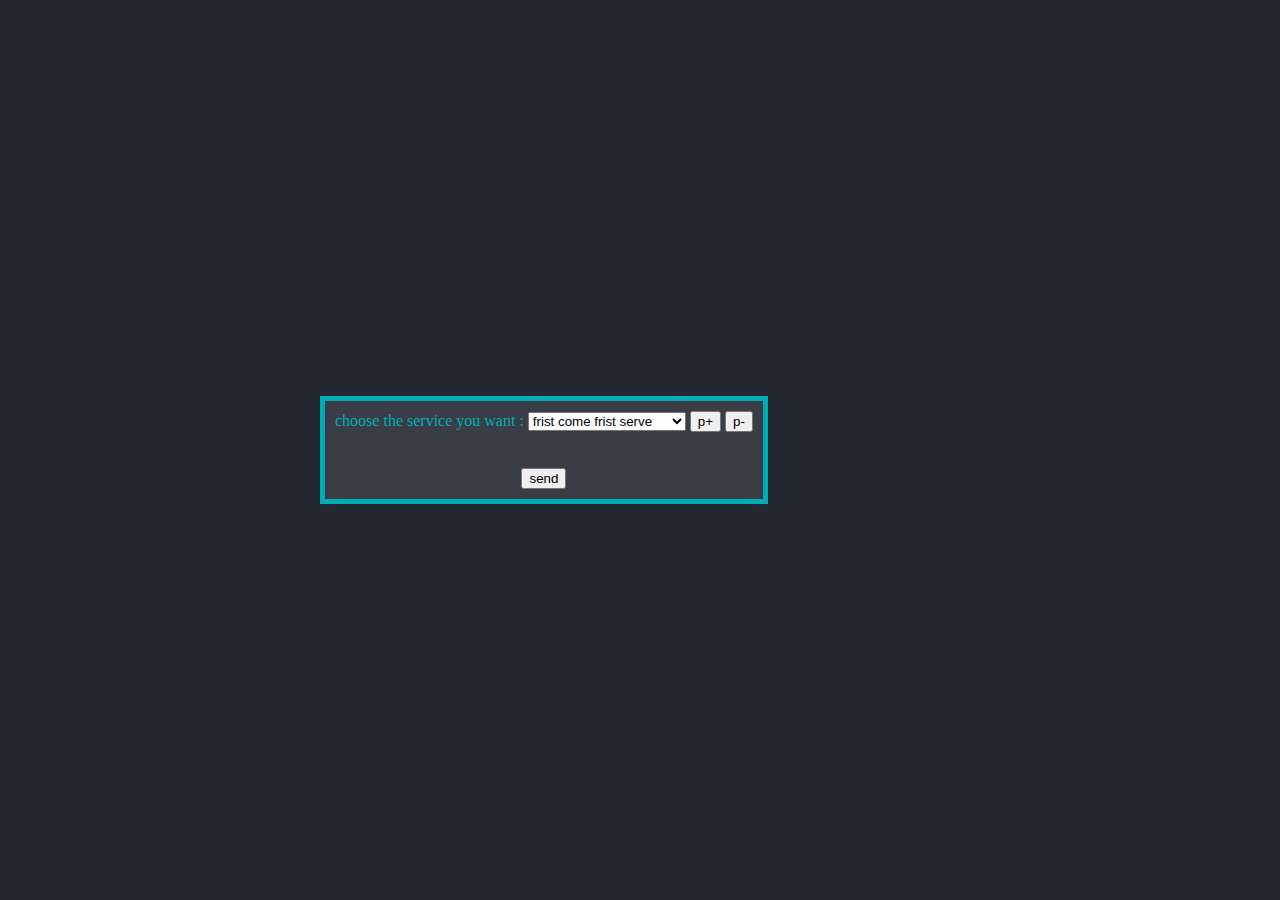
<file: index.html>
<!DOCTYPE html>
<html lang="en">
<head>
    <meta charset="UTF-8">
    <meta http-equiv="X-UA-Compatible" content="IE=edge">
    <meta name="viewport" content="width=device-width, initial-scale=1.0">
    <link rel="stylesheet" href="style.css">
    <title>الدكتور صبري</title>
</head>
<script>
    let cont = 0;
    
    function add(){
        document.getElementById("p").innerHTML += '<br><input required class="p" id=p'+cont+' type="text" name="p'+cont+'" value="p'+cont+'">';
        document.getElementById("p").innerHTML += '<input required class="t" id=ta'+cont+' type="number" name="ta'+cont+'"  placeholder="Time Arriv '+cont+'">';
        document.getElementById("p").innerHTML += '<input required class="ts" id=ts'+cont+' type="number" name="ts'+cont+'"  placeholder="Time Serve '+cont+'">';
        document.getElementById("p").innerHTML += '<input required class="pri" id=pri'+cont+' type="number" name="ts'+cont+'"  placeholder="Priority '+cont+'">';
        cont += 1;
        to_none();
    }
    function delet(){
        if(cont > 0){
        cont -= 1;
        document.getElementById("p").removeChild(document.getElementById('p'+cont));
        document.getElementById("p").removeChild(document.getElementById('ta'+cont));
        document.getElementById("p").removeChild(document.getElementById('ts'+cont));
        document.getElementById("p").removeChild(document.getElementById('pri'+cont));
        }
    }
    function submi(){
        const arr =[] ;
        service = document.getElementById("op").value;
        for (let index = 0; index < cont; index++) {
            let p = document.getElementById("p"+index).value;
            let ta = document.getElementById("ta"+index).value;
            let ts = document.getElementById("ts"+index).value;
            let qun = document.getElementById("akrm").value;
            if(service==3){
            let pri = document.getElementById("ts"+index).value;
            arr.push([p,ta,ts,pri]);            
            }else if(service==4){
            sessionStorage.setItem('quntime',qun);
            }
            else
            arr.push([p,ta,ts]);            
        }
        sessionStorage.setItem('item', JSON.stringify(arr));
        sessionStorage.setItem('cont',cont);
        sessionStorage.setItem('service',service);
        location.href = "home.html";
    }
    function to_none() {
        if(document.getElementById('op').value==3){
            for(let i=0;i<cont;i++)
            document.getElementById("pri"+i).style.display = 'inline';
            document.getElementById("akrm").style.display = 'none';
        }else if(document.getElementById('op').value==4){
        for(let i=0;i<cont;i++) 
        document.getElementById("pri"+i).style.display = 'none';
        console.log(1);
        document.getElementById("akrm").style.display = 'inline';     
    }
        else{
        for(let i=0;i<cont;i++)
        document.getElementById("pri"+i).style.display = 'none';
        document.getElementById("akrm").style.display = 'none';
        
    }}
 


    

    </script>
<body bgcolor="#222831" >
    <div class="form">
    <form id="form" action="" method="post">
        <label for="">choose the service you want : </label>
        <select id="op" name="op" onchange="to_none()">
            <option value="1">frist come frist serve</option>
            <option value="2">short come short serve</option>
            <option value="3">priority scheduling</option>
            <option value="4">round and robin</option>
        </select>
        <input type="button" value="p+" onclick="add()">
        <input type="button" value="p-" onclick="delet()">
        <br>
        <div >
        <input required class="akrm" id="akrm" type="number" name="akrm"  placeholder="quantum">
        </div>
        <div id="p">
        </div>
        <br>       
        <br>
        <input type="button" value="send" onclick="submi()">
    </form>
    <div id="akrm"></div>
    </div>

</body>
</html>
</file>
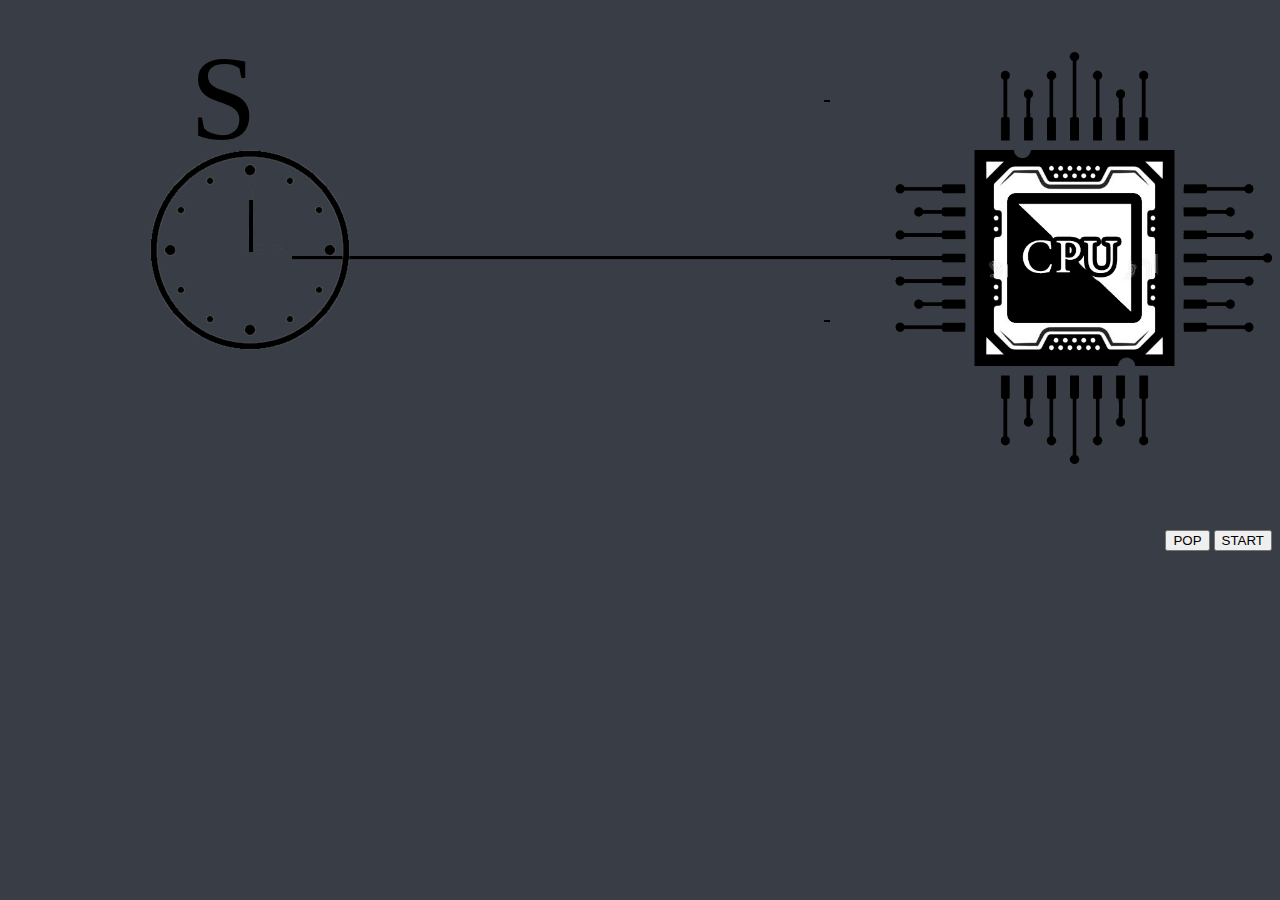
<file: home.html>
<!DOCTYPE html>
<html lang="en" dir="rtl">
<head>
    <link rel="stylesheet" href="home.css">
    <meta charset="UTF-8">
    <meta http-equiv="X-UA-Compatible" content="IE=edge">
    <meta name="viewport" content="width=device-width, initial-scale=1.0">
    <title>الدكتور صبري</title>
</head>
<script>
    let cont = parseInt(sessionStorage.getItem('cont'));
    // let cont = 2;
    let ccc = 0;
    let arr = new Array();
    arr = JSON.parse(sessionStorage.getItem('item'));
    // arr = [['p0','0','9'],['p1','5','2'],['p2','3','3']];
    let wr = new Array();
    let op = parseInt(sessionStorage.getItem("service"));
    let quntime = parseInt(sessionStorage.getItem("quntime"));
    // let quntime = 2;
    // let op = 4;
    sessionStorage.clear();
    function cpu_shdow(){
    document.getElementById("shcpu").style.animation ="shcpu 0.5s alternate infinite";
    }
    function cpu_shdow_stop() {
        document.getElementById("shcpu").style.animation ="none";
    }
    function pro(){
    document.getElementById("bus").style.animation ="none";
    document.getElementById("bus").style.animation ="bus 1.5s";
    }
    function clo(){
    document.getElementById("c").style.animation = "cloce 1.5s infinite";
    }
    function stop() {
        document.getElementById("bus").style.animation ="none";
        document.getElementById("c").style.animation = "none";
        
    }
    function wait_tabel_insert(k) {
         document.getElementById("trp_wite").innerHTML += "<td id='"+k+"'>"+k+"</td>";
    }
    function wait_tabel_pop(k) {
        document.getElementById(k).remove();
    }
    function tabel2(s,arrr){
        ppp = arrr[s][0];
        ccc = parseInt(arrr[s][2]);
        document.getElementById("trp").innerHTML += "<td>" + ppp + "</td>";
        document.getElementById("trs").innerHTML += "<td id='" + ppp + "'>";
        document.getElementById(ppp).innerHTML += "-";
        cpu_shdow();
          ccc--;
        const tabel = setInterval(() => {
            if(ccc<=0){
          document.getElementById("trs").innerHTML += "</td>";
          cpu_shdow_stop();
          clearInterval(tabel);}
          else{
          document.getElementById(ppp).innerHTML += "-";
          ccc--;}
        }, 1500);
    }
    
    function start(){
        if(op==1){
            F_C_F_S();
            console.log('F_C_F_S');
        }else
        if(op==2){
            SH_C_SH_S();
            console.log('SH_C_SH_S');
        }else
        if(op==3){
            priority();
            console.log('Priority');
        }else{
            Round_Robin();
            console.log('Round_Robin');
        }
    }       
     function inser_tabel(s) {
          ppp = s;
          document.getElementById("trp").innerHTML += "<td>" + ppp + "</td>";
          document.getElementById("trs").innerHTML += "<td id='" + ppp + "'>";
          document.getElementById("trs").innerHTML += "</td>";
        }
        function insert_pro(s){
          cpu_shdow();
          document.getElementById(s).innerHTML += "-";
        }
        let time = 0;
              function waitFor(timee) {
                return new Promise((res) =>
              setTimeout(res, timee)
              );
              }
   async function F_C_F_S(){
    console.log(arr);
        arr.sort(function(a,b) {
        return a[1]-b[1];
        });
        let alltime = 0;
        let tof = parseInt(arr[0][1]);
        for (let index = 0; index < cont; index++){

            if(alltime<parseInt(arr[index][1])){
            alltime = parseInt(arr[index][1]);
        }
            alltime = alltime + parseInt(arr[index][2]);
        }
        let a = true;
        let zzz ;
        ccc = 0;
        let b = 0;
        clo();
        while(alltime > time){
            document.getElementById("timer").innerHTML = time + "S";
            clo();
            if (wr.length>0) {
              ccc = parseInt(wr[0][2]);
              zzz = wr[0][0];
              tof = -1;
              wr.shift();
            }else if(arr.length >0 && time ==tof) {
            ccc = parseInt(arr[0][2]);
            tof = parseInt(arr[0][1]);
            zzz = arr[0][0];
            arr.shift();
        }else{
            time++;
            await waitFor(1500);
            document.getElementById("timer").innerHTML = time + "S";
            console.log(1);
            continue;
        }
            if(ccc>0 && tof==-1){
                if(arr.length>0)
                tof = parseInt(arr[0][1]);  
                document.getElementById("timer").innerHTML = time + "S";
                wait_tabel_pop(zzz);
                inser_tabel(zzz);
                while(ccc>0){
                        insert_pro(ppp);
                          ccc--;
                        if(ccc>0){
                            await waitFor(1500);
                            stop();
                            clo();
                            time++;
                            document.getElementById("timer").innerHTML = time + "S";
                            if(ccc>0&&tof==time){
                            pro();
                            wr.push([arr[0][0],arr[0][1],arr[0][2]]);
                            wait_tabel_insert(arr[0][0]);
                            console.log(wr);
                            console.log(2);
                            arr.shift();
                            if(arr.length>0) 
                            tof = parseInt(arr[0][1]);
                            }

                        }else{
                           await waitFor(1500);
                            stop();
                            time++;
                            document.getElementById("timer").innerHTML = time + "S";
                        }

                      }
            }else {
                        //   await waitFor(1500);        
                        //     stop();
                        //     time++;
                        //     document.getElementById("timer").innerHTML = time + "S";
            if(ccc>0 && tof==time){
                stop();
                clo();
                pro();
                console.log(2);
                if(arr.length > 0)
                tof = parseInt(arr[0][1]);
                      document.getElementById("timer").innerHTML = time + "S";
                      inser_tabel(zzz);
                      while(ccc>0){
                        insert_pro(ppp);
                          ccc--;
                        if(ccc>0){
                            await waitFor(1500);
                            stop();
                            clo();
                            time++;
                            document.getElementById("timer").innerHTML = time + "S";
                            if(ccc>0&&tof==time){
                            pro();
                            wr.push([arr[0][0],arr[0][1],arr[0][2]]);
                            wait_tabel_insert(arr[0][0]);
                            arr.shift();
                            if(arr.length>0)
                            tof = parseInt(arr[0][1]);
                            console.log(wr);
                            console.log(1);
                            }

                        }else{
                           await waitFor(1500);
                           clo();
                            stop();
                            time++;
                            document.getElementById("timer").innerHTML = time + "S";
                        }

                      }
            }else{
                          await waitFor(1500);
                          clo();

                            stop();
                            time++;
                            document.getElementById("timer").innerHTML = time + "S";}

            }
        cpu_shdow_stop();
        stop();}}
            
    
    async function SH_C_SH_S(){
        arr.sort(function(a,b) {
        return a[1]-b[1];
        });
        let alltime = 0;
        let tof = parseInt(arr[0][1]);
        for (let index = 0; index < cont; index++){

            if(alltime<parseInt(arr[index][1])){
            alltime = parseInt(arr[index][1]);
        }
            alltime = alltime + parseInt(arr[index][2]);
        }
        let a = true;
        let zzz ;
        ccc = 0;
        let b = 0;
        clo();
         while(alltime > time){
            document.getElementById("timer").innerHTML = time + "S";
            clo();
            if (wr.length>0) {
                wr.sort(function(a,b) {
                return a[2]-b[2];
                });
              ccc = parseInt(wr[0][2]);
              zzz = wr[0][0];
              tof = -1;
              wr.shift();
            }else if(arr.length >0 && time ==tof) {
            ccc = parseInt(arr[0][2]);
            tof = parseInt(arr[0][1]);
            zzz = arr[0][0];
            arr.shift();
        }else{
            time++;
            await waitFor(1500);
            document.getElementById("timer").innerHTML = time + "S";
            console.log(1);
            continue;
        }
            if(ccc>0 && tof==-1){
                if(arr.length>0)
                tof = parseInt(arr[0][1]);  
                document.getElementById("timer").innerHTML = time + "S";
                wait_tabel_pop(zzz);
                inser_tabel(zzz);
                while(ccc>0){
                        insert_pro(ppp);
                          ccc--;
                        if(ccc>0){
                            await waitFor(1500);
                            stop();
                            clo();
                            time++;
                            document.getElementById("timer").innerHTML = time + "S";
                            if(ccc>0&&tof==time){
                            pro();
                            wr.push([arr[0][0],arr[0][1],arr[0][2]]);
                            wait_tabel_insert(arr[0][0]);
                            console.log(wr);
                            console.log(2);
                            arr.shift();
                            if(arr.length>0) 
                            tof = parseInt(arr[0][1]);
                            }

                        }else{
                           await waitFor(1500);
                            stop();
                            time++;
                            document.getElementById("timer").innerHTML = time + "S";
                        }

                      }
            }else {
                        //   await waitFor(1500);        
                        //     stop();
                        //     time++;
                        //     document.getElementById("timer").innerHTML = time + "S";
            if(ccc>0 && tof==time){
                stop();
                clo();
                pro();
                console.log(2);
                if(arr.length > 0)
                tof = parseInt(arr[0][1]);
                      document.getElementById("timer").innerHTML = time + "S";
                      inser_tabel(zzz);
                      while(ccc>0){
                        insert_pro(ppp);
                          ccc--;
                        if(ccc>0){
                            await waitFor(1500);
                            stop();
                            clo();
                            time++;
                            document.getElementById("timer").innerHTML = time + "S";
                            if(ccc>0&&tof==time){
                            pro();
                            wr.push([arr[0][0],arr[0][1],arr[0][2]]);
                            wait_tabel_insert(arr[0][0]);
                            arr.shift();
                            if(arr.length>0)
                            tof = parseInt(arr[0][1]);
                            console.log(wr);
                            console.log(1);
                            }

                        }else{
                           await waitFor(1500);
                           clo();
                            stop();
                            time++;
                            document.getElementById("timer").innerHTML = time + "S";
                        }

                      }
            }else{
                          await waitFor(1500);
                          clo();

                            stop();
                            time++;
                            document.getElementById("timer").innerHTML = time + "S";}
            }
        cpu_shdow_stop();
        stop();}
    }

        async function priority() {
            arr.sort(function(a,b) {
        return a[1]-b[1];
        });
        let alltime = 0;
        let tof = parseInt(arr[0][1]);
        for (let index = 0; index < cont; index++){

            if(alltime<parseInt(arr[index][1])){
            alltime = parseInt(arr[index][1]);
        }
            alltime = alltime + parseInt(arr[index][2]);
        }
        let a = true;
        let zzz ;
        ccc = 0;
        let b = 0;
        clo();
         while(alltime > time){
            document.getElementById("timer").innerHTML = time + "S";
            clo();
            if (wr.length>0) {
                wr.sort(function(a,b) {
                return a[3]-b[3];
                });
              ccc = parseInt(wr[0][2]);
              zzz = wr[0][0];
              tof = -1;
              wr.shift();
            }else if(arr.length >0 && time ==tof) {
            ccc = parseInt(arr[0][2]);
            tof = parseInt(arr[0][1]);
            zzz = arr[0][0];
            arr.shift();
        }else{
            time++;
            await waitFor(1500);
            document.getElementById("timer").innerHTML = time + "S";
            console.log(1);
            continue;
        }
        if(ccc>0 && tof==-1){
                if(arr.length>0)
                tof = parseInt(arr[0][1]);  
                document.getElementById("timer").innerHTML = time + "S";
                wait_tabel_pop(zzz);
                inser_tabel(zzz);
                while(ccc>0){
                        insert_pro(ppp);
                          ccc--;
                        if(ccc>0){
                            await waitFor(1500);
                            stop();
                            clo();
                            time++;
                            document.getElementById("timer").innerHTML = time + "S";
                            if(ccc>0&&tof==time){
                            pro();
                            wr.push([arr[0][0],arr[0][1],arr[0][2],arr[0][3]]);
                            wait_tabel_insert(arr[0][0]);
                            console.log(wr);
                            console.log(2);
                            arr.shift();
                            if(arr.length>0) 
                            tof = parseInt(arr[0][1]);
                            }

                        }else{
                           await waitFor(1500);
                            stop();
                            time++;
                            document.getElementById("timer").innerHTML = time + "S";
                        }

                      }
            }else {
                        //   await waitFor(1500);        
                        //     stop();
                        //     time++;
                        //     document.getElementById("timer").innerHTML = time + "S";
            if(ccc>0 && tof==time){
                stop();
                clo();
                pro();
                console.log(2);
                if(arr.length > 0)
                tof = parseInt(arr[0][1]);
                      document.getElementById("timer").innerHTML = time + "S";
                      inser_tabel(zzz);
                      while(ccc>0){
                        insert_pro(ppp);
                          ccc--;
                        if(ccc>0){
                            await waitFor(1500);
                            stop();
                            clo();
                            time++;
                            document.getElementById("timer").innerHTML = time + "S";
                            if(ccc>0&&tof==time){
                            pro();
                            wr.push([arr[0][0],arr[0][1],arr[0][2],arr[0][3]]);
                            wait_tabel_insert(arr[0][0]);
                            arr.shift();
                            if(arr.length>0)
                            tof = parseInt(arr[0][1]);
                            console.log(wr);
                            console.log(1);
                            }

                        }else{
                           await waitFor(1500);
                           clo();
                            stop();
                            time++;
                            document.getElementById("timer").innerHTML = time + "S";
                        }

                      }
            }else{
                          await waitFor(1500);
                          clo();

                            stop();
                            time++;
                            document.getElementById("timer").innerHTML = time + "S";}
            }
        cpu_shdow_stop();
        stop();} 

        }
        async function Round_Robin(){
            console.log(arr);
        arr.sort(function(a,b) {
        return a[1]-b[1];
        });
        let alltime = 0;
        let tof = parseInt(arr[0][1]);
        for (let index = 0; index < cont; index++){

            if(alltime<parseInt(arr[index][1])){
            alltime = parseInt(arr[index][1]);
        }
            alltime = alltime + parseInt(arr[index][2]);
        }
        let a = true;
        let zzz ;
        ccc = 0;
        let b = 0;
        clo();
         while(alltime > time){
            document.getElementById("timer").innerHTML = time + "S";
            clo();
            if(arr.length >0 && time ==tof) {
            ccc = parseInt(arr[0][2]);
            b = quntime;
            tof = parseInt(arr[0][1]);
            zzz = arr[0][0];
            arr.shift();}
           else if (wr.length>0) {
              ccc = parseInt(wr[0][2]);
              zzz = wr[0][0] + ccc;
              tof = -1;
              b=quntime;
              wr.shift();
            
        }else{
            time++;
            await waitFor(1500);
            document.getElementById("timer").innerHTML = time + "S";
            console.log(1);
            continue;
        }
        if(ccc>0 && tof==-1){
                if(arr.length>0)
                tof = parseInt(arr[0][1]);  
                document.getElementById("timer").innerHTML = time + "S";
                wait_tabel_pop(zzz);
                inser_tabel(zzz);
                while(b>0){
                        insert_pro(ppp);
                          ccc--;
                          b--;
                        if(b>0&&ccc>0){
                            await waitFor(1500);
                            stop();
                            clo();
                            time++;
                            document.getElementById("timer").innerHTML = time + "S";
                            if(b>0&&tof==time){
                            pro();
                            wait_tabel_insert(arr[0][0]);
                            wr.push([arr.shift()]);
                            console.log(wr);
                            console.log(2);
                            if(arr.length>0) 
                            tof = parseInt(arr[0][1]);
                            }

                        }else{
                           await waitFor(1500);
                            stop();
                            time++;
                            document.getElementById("timer").innerHTML = time + "S";
                            wr.push([zzz,-1,ccc]);
                            b = 0;
                        }

                      }
            }else {
                        //   await waitFor(1500);        
                        //     stop();
                        //     time++;
                        //     document.getElementById("timer").innerHTML = time + "S";
            if(ccc>0 && tof==time){
                stop();
                clo();
                pro();
                console.log(2);
                if(arr.length > 0)
                tof = parseInt(arr[0][1]);
                      document.getElementById("timer").innerHTML = time + "S";
                      inser_tabel(zzz);
                      while(b>0){
                        insert_pro(ppp);
                          ccc--;
                          b--;
                          await waitFor(1500);
                        if(ccc>0&&b>0){
                            stop();
                            clo();
                            time++;
                            document.getElementById("timer").innerHTML = time + "S";
                            if(ccc>0&&tof==time){
                            pro();
                            wr.push([arr.shift()]);
                            wait_tabel_insert(arr[0][0]);
                            if(arr.length>0)
                            tof = parseInt(arr[0][1]);
                            console.log(wr);
                            console.log(1);
                            }
                        }else{
                           clo();
                            stop();
                            time++;
                            document.getElementById("timer").innerHTML = time + "S";
                            b=0;
                            if (ccc>0) {
                                wr.push([zzz,-1,ccc]);
                            }
                        }

                      }
            }else{
                          await waitFor(1500);
                          clo();

                            stop();
                            time++;
                            document.getElementById("timer").innerHTML = time + "S";}
            }
        cpu_shdow_stop();
        stop();} 

        }
    </script>

<body bgcolor="#393E46">
    <div class="timer" id="timer">S</div>
    <div class="bus" id="bus"></div>
    <div class="c" id="c"></div>
    <div class="shcpu" id="shcpu"></div>
    <img class="img" src="cpuu.png" alt="cpu">
    <img class="clo" src="clock.png" alt="clock">
<br>
    <table class="wait_tabel">
        <tr id="trp_wite">
                
        </tr>
    </table>

        <table class="tabel" id="tabel" >
            <tr id="trp">
                
            
            </tr>
            <tr id="trs">

            </tr>
        </table>
   
        <br>
    <input type="button" value="START" onclick="start()">
    <input type="button" value="POP" onclick="wait_tabel_pop(1)">
</body>
</html>
</file>
<file: style.css>
html, body {
     height: 99%; 
    }
.p{
    width: 60px;
    position: absolute;
    left: 10px;
}
.akrm{
    display: none;
}
.t{
    width: 90px;
    position: absolute;
    left: 80px;
}
.ts{
    width: 90px;
    position: absolute;
    left: 180px;
}
.pri{
    width: 90px;
    position: absolute;
    left: 280px;
}
.form{
    color: #00ADB5;
    background-color: #393E46;
    
    border: 5px solid;
    position: absolute;
    padding: 10px;
    top: 50%;
    transform: translate(0, -50%);
    left: 25%;
    text-align: center;
}
.in{
    color: #00ADB5;
}
</file>
<file: home.css>
.img{
    width: auto;
    height: 500px;
}
.clo{
    width: 200px;
    position: absolute;
    top: 150px;
    left: 150px;
}

.bus{
    width: 8px;
    height: 8px;
    background-color: none;
    position: absolute;
    top: 253.5px;
    left: 1155px;
    /* animation: bus 1s infinite; */
}
table, tr, td{
    border: 1px solid black;
}
.tabel{
    position: absolute;
    top: 320px;
    right: 450px;
    font-size: 50px;
    color: #00ADB5;
    text-shadow: #000000 0px 0px 5px ;
}
.wait_tabel{
    position: absolute;
    top: 100px;
    right: 450px;
    font-size: 50px;
    color: #00ADB5;
    text-shadow: #000000 0px 0px 5px ;
}
.timer{
    font-size: 120px;
    position: absolute;
    top: 30px;
    left: 190px;
}
.c{
    width: 4px;
    height: 52px;
    background-color: black;
    position: absolute;
    top: 200px;
    left: 249px;
    transform-origin: bottom;
    /* animation: cloce 1s infinite; */
}
.shcpu{
    z-index: -1;
    width: 130px;
    height: 130px;
    position: absolute;
    top: 200px;
    right: 145px;
    background-color: #00ADB5;
    
}
@keyframes shcpu{
    0%{
    box-shadow: 0px 0px 40px 30px #00ADB5;
    }
    100%
    {
    box-shadow: 0px 0px 60px 50px #00ADB5;

    }

}
@keyframes cloce{
    0%{
        transform: rotate(0deg);
    }
    100%{
        transform: rotate(360deg);
    }
}
@keyframes bus {
    0%{
        background-color: #00ADB5;
    box-shadow: 0px 0px 60px 20px #00ADB5;

        left: 490px;
    }
    99%{
        background-color: #00ADB5;
    box-shadow: 0px 0px 60px 20px #00ADB5;

        left: 1155px;
    }
    100%{
        background-color: none;
    }
}
</file>
